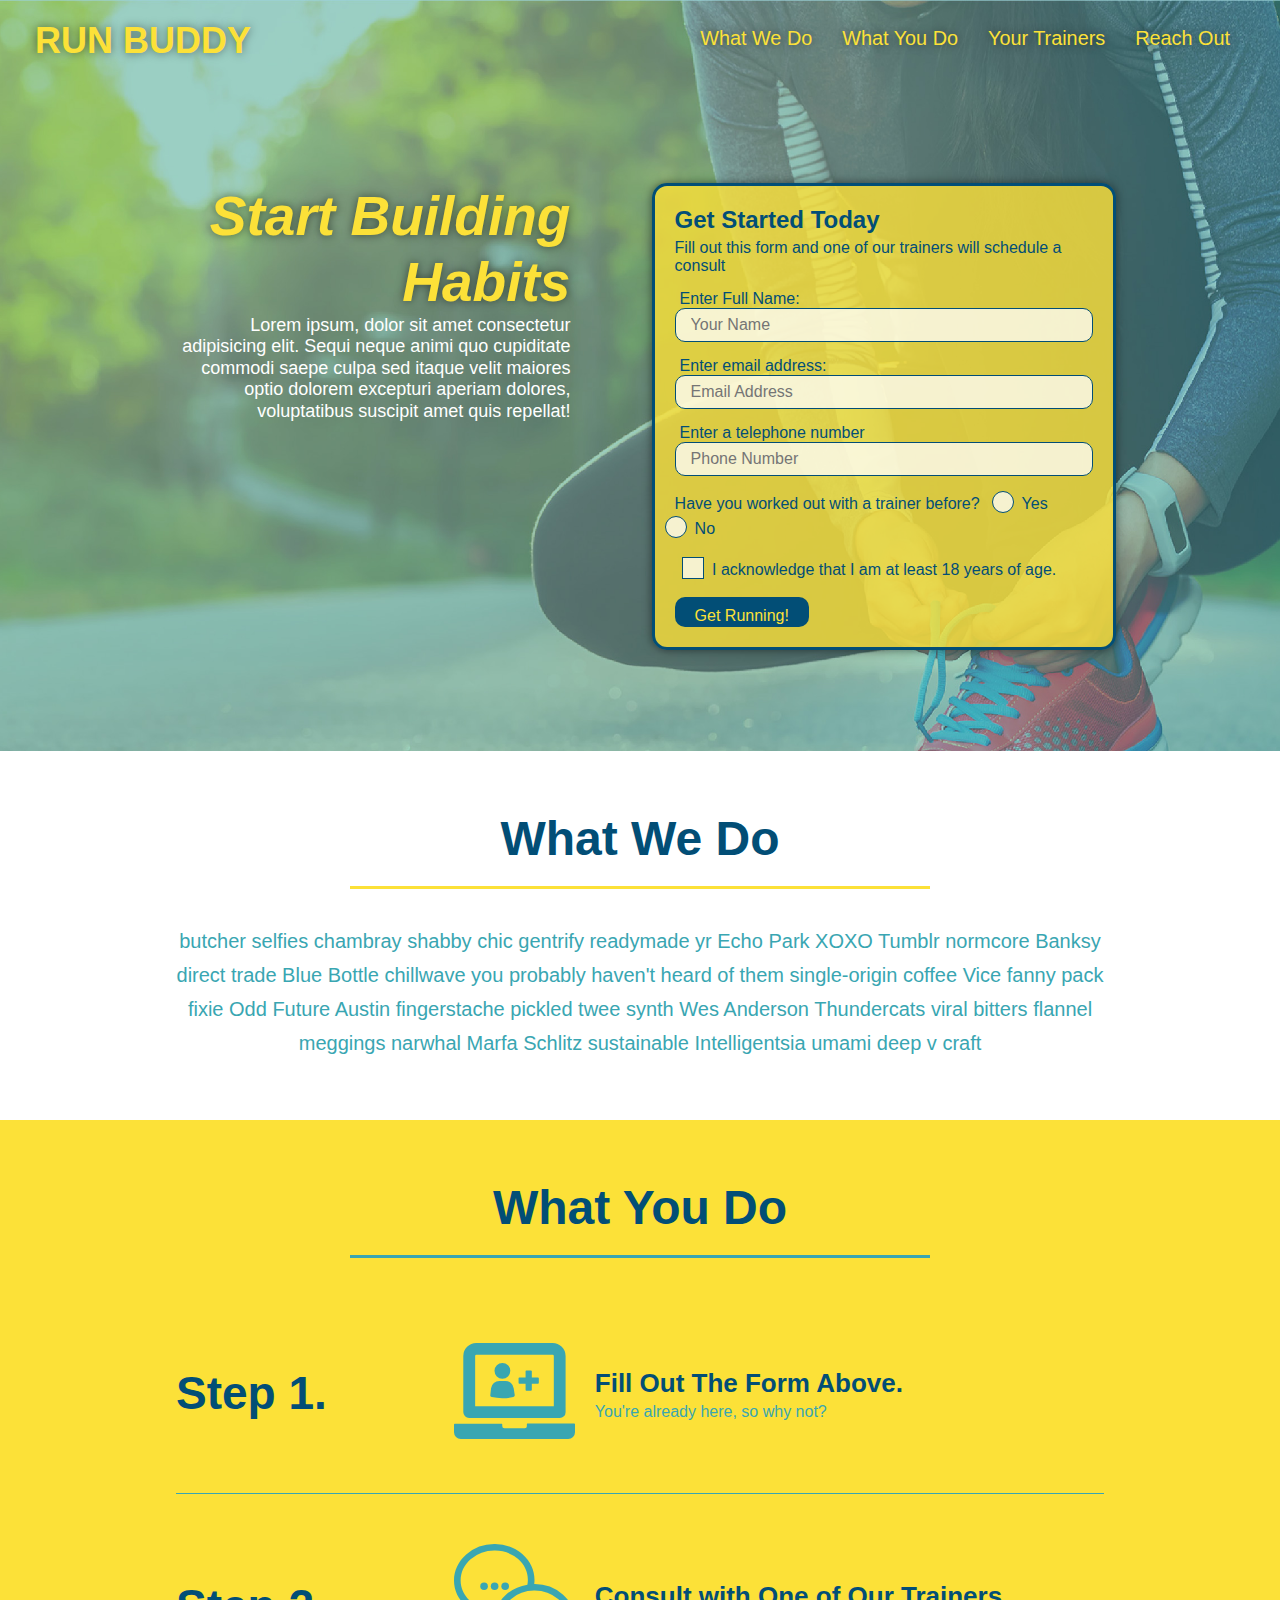
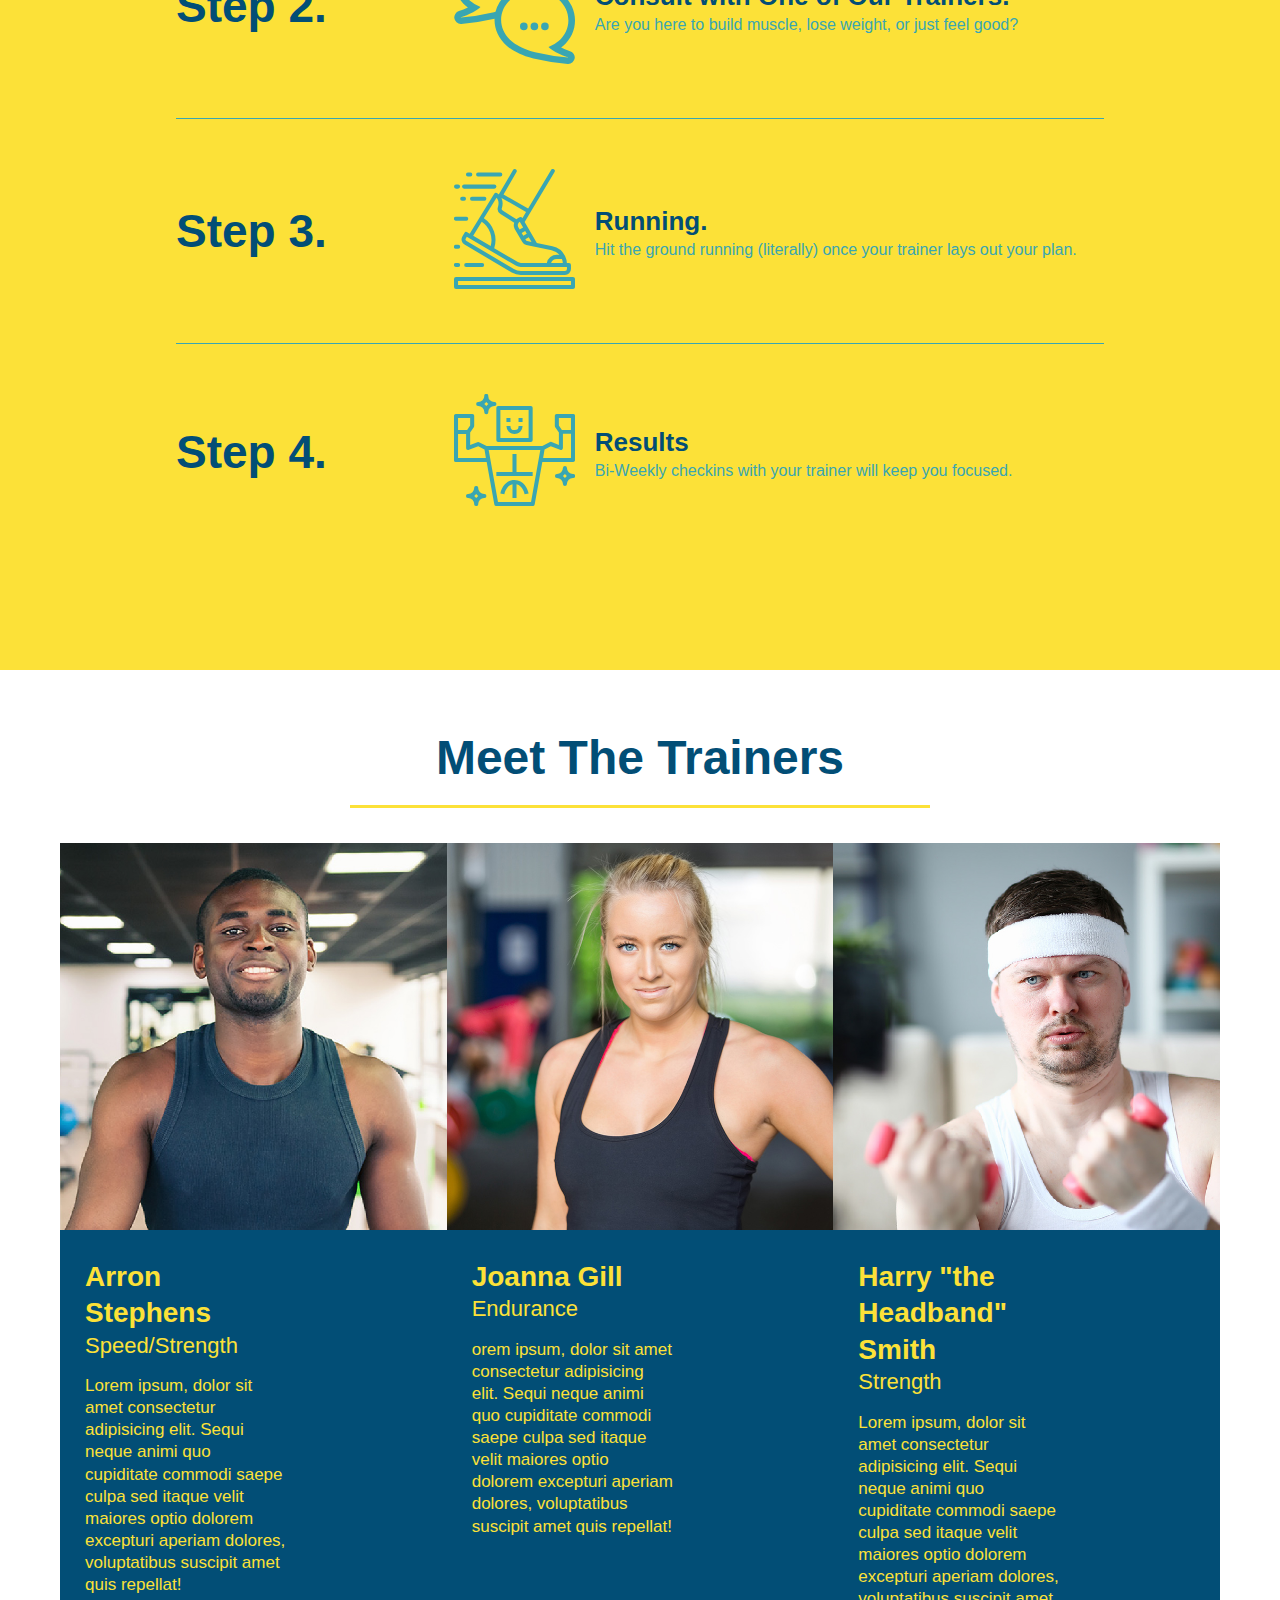
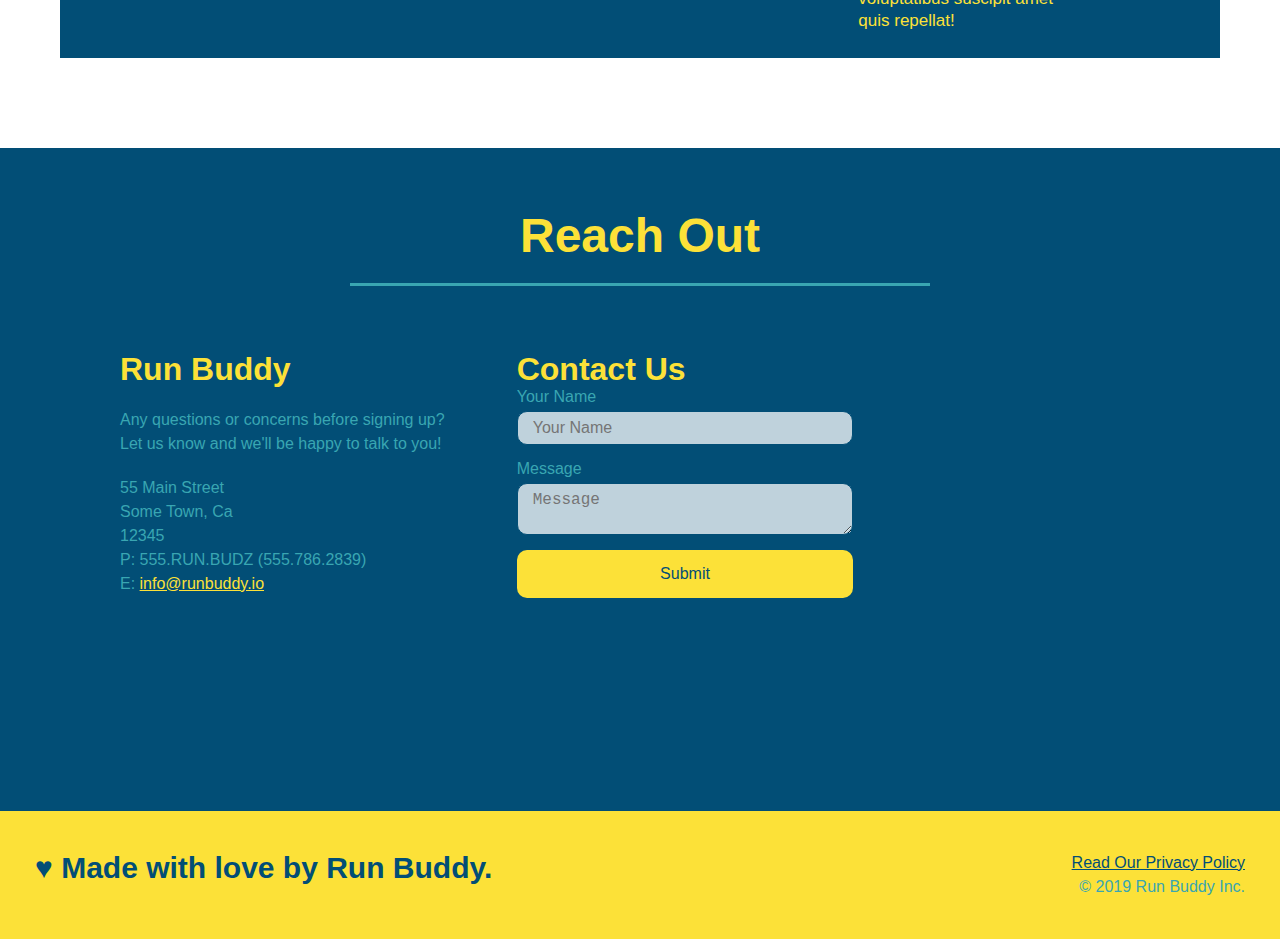
<file: index.html>
<!DOCTYPE html>
<html lang="en">
    <head>
        <meta charset="UTF-8" />
        <meta name="viewport" content="width=device-width, initial-scale=1.0" />
        <title> Run buddy </title>
        <link rel="stylesheet" href="css/style.css">
    </head>
<body>
<!------------navigation-------------------------->
<header>
    <h1> 
        <a href="/">RUN BUDDY </a> 
    </h1>
<nav>
<!--Unordered list element-->      
  <ul>
    <!-- List item elements-->
     <li>
        <!-- Anchor element-->
        <a href="#what-we-do">What We Do</a>
    </li>
    <li>
        <a href="#what-you-do">What You Do</a>
    </li>
    <li>
        <a href="#your-trainers">Your Trainers</a>
    </li>
    <li>
        <a href="#reach-out">Reach Out</a>
    </li>
  </ul>
 </nav>
</header>


<!-------------hero/jumbotron section ------------>
<section class="hero">
    <div class="hero-cta">
        <h2>Start Building Habits</h2>
        <p>
            Lorem ipsum, dolor sit amet consectetur adipisicing elit. Sequi neque animi quo cupiditate commodi saepe culpa sed
            itaque velit maiores optio dolorem excepturi aperiam dolores, voluptatibus suscipit amet quis repellat!
        </p>
    </div>

    <div class="hero-form">
        <h3>Get Started Today</h3>

        <p>Fill out this form and one of our trainers will schedule a consult</p>
    <form>
        <label for="name">Enter Full Name:</label>
        <input type="text" placeholder="Your Name" name="name" id="name" class="form-input"/>
        <label for="email">Enter email address:</label>
        <input type="email" placeholder="Email Address" name="email" id="email" class="form-input"/>
        <label for="phone">Enter a telephone number</label>
        <input type="tel" placeholder="Phone Number" name="phone" id="phone" class="form-input">

    <p>
        Have you worked out with a trainer before?
         <span class="radio-wrapper">
            <input type="radio" name="trainer-confirm" id="trainer-yes" />
            <label for="trainer-yes">Yes</label>
        </span>
        <span class="radio-wrapper">
         <input type="radio" name="trainer-confirm" id="trainer-no" />
         <label for="trainer-no">No</label>
        </span>
    </p>
    <p>
        <span class="checkbox-wrapper">
            <input type="checkbox" name="age-confirm" id="checkbox" />
            <label for="checkbox">I acknowledge that I am at least 18 years of age.</label>
        </span>
    </p>
    <button type="submit">Get Running! </button>
    </form>
</div>
   
</section>



<!---------------------the breakdown sections-------------->


<!----------------- "what we do" section--------------->
<section id="what-we-do" class="intro">
<div class="flex-row">
    <h2 class="section-title primary-border">What We Do
        </h2>
</div>
   
<div class="flex-row">
    <p>butcher selfies chambray shabby chic gentrify readymade yr Echo Park XOXO Tumblr normcore Banksy direct trade Blue Bottle chillwave you probably haven't heard of them single-origin coffee Vice fanny pack fixie Odd Future Austin fingerstache pickled twee synth Wes Anderson Thundercats viral bitters flannel meggings narwhal Marfa Schlitz sustainable Intelligentsia umami deep v craft</p>
</div>
</section>
   

<!---------------------"what you do" section------------------>
<section id="what-you-do" class="steps">
    <div class="flex-row">
    <h2 class="section-title secondary-border">What You Do

    </h2>
    </div>

    <div class="step">
        <h3>Step 1.</h3>
        <div class="step-info">
            <div class="step-img">
                <img src="css/images/step-1.svg" alt="">
             </div>
            <div class="step-text">
             <h4>Fill Out The Form Above.</h4>
                <p>You're already here, so why not?</p>
            </div>
        </div>
    </div>

    <div class="step">
        <h3>Step 2.</h3>
        <div class="step-info">
            <div class="step-img">
                <img src="css/images/step-2.svg" alt="">
            </div>
            <div class="step-text">
                <h4>Consult with One of Our Trainers.</h4>
                <p>Are you here to build muscle, lose weight, or just feel good?</p>
    
            </div>
        </div>
    </div>

    <div class="step">
        <h3>Step 3.</h3>
        <div class="step-info">
            <div class="step-img">
                <img src="css/images/step-3.svg" alt="">
            </div>
            <div class="step-text">
                <h4>Running.</h4>
                <p>Hit the ground running (literally) once your trainer lays out your plan.</p>
            </div>
        </div>
    </div>

    <div class="step">
        <h3>Step 4.</h3>
        <div class="step-info">
            <div class="step-img">
                <img src="css/images/step-4.svg" alt="">
            </div>
            <div class="step-text">
                <h4>Results</h4>
                <p>Bi-Weekly checkins with your trainer will keep you focused.</p>
            </div>
        </div>   
    </div>
</section>


<!-----------------"meet the trainers" section------------------>
<section id="your-trainers">
    <div class="flex-row">
    <h2 class= "section-title primary-border">Meet The Trainers

    </h2>
    </div>

<div class="trainers">
    <article class="trainer">
    <img src="css/images/01-05-trainers/trainer-1.jpg" alt="Arron Stephens in his workout clothes, ready to pump iron"/>
    <div class="trainer-bio">
        <h3 class="trainer-name">Arron Stephens</h3>
        <h4 class="trainer-role">Speed/Strength</h4>
        <p>Lorem ipsum, dolor sit amet consectetur adipisicing elit. Sequi neque animi quo cupiditate commodi saepe culpa sed
        itaque velit maiores optio dolorem excepturi aperiam dolores, voluptatibus suscipit amet quis repellat!
    </p>
    </div>
    </article>

    <article class="trainer">
    <img src="css/images/01-05-trainers/trainer-2.jpg" alt="Joanna Gill cooling off after a workout">
    <div class="trainer-bio">
        <h3 class="trainer-name">Joanna Gill</h3>
        <h4 class=trainer-role">Endurance</h4>
        <p>
            orem ipsum, dolor sit amet consectetur adipisicing elit. Sequi neque animi quo cupiditate commodi saepe culpa sed
      itaque velit maiores optio dolorem excepturi aperiam dolores, voluptatibus suscipit amet quis repellat!
        </p>
    </div>
    </article>

    <article class="trainer">
    <img src="css/images/01-05-trainers/trainer-3.jpg" alt="Harry Smith wearing a headband and lifting comically small pink weights">
    <div class="trainer-bio">
        <h3 class="trainer-name">Harry "the Headband" Smith</h3>
        <h4 class="trainer-role">Strength</h4>
        <p>
           Lorem ipsum, dolor sit amet consectetur adipisicing elit. Sequi neque animi quo cupiditate commodi saepe culpa sed
      itaque velit maiores optio dolorem excepturi aperiam dolores, voluptatibus suscipit amet quis repellat! 
        </p>   
    </div>


    </article>
</div>
</section>


<!--------------------"reach out" section. this also helps learn about HTML tag iframe------------------------->
<section id="reach-out" class="contact">
    <div class="flex-row">
        <h2 class="section-title secondary-border Reach Out">
        Reach Out

        </h2>
    </div>

 <div class="contact-info">
     <div> <!------ this is a div that belongs to the contact indo div------->
         <h3>Run Buddy</h3>
         <p>Any questions or concerns before signing up? 
           <br/> Let us know and we'll be happy to talk to you!
            </p>
            <address>
            55 Main Street <br/>
            Some Town, Ca <br/>
            12345 <br/>
            P: 555.RUN.BUDZ (555.786.2839) <br/>
            E: <a href="mailto:info@runbuddy.io"><span style="color:#fce138">info@runbuddy.io</span></a>
            </address>
        </div>

        <div class="contact-form">
          <h3>Contact Us</h3>
            <form>
             <label for="contact-name">Your Name</label>
                <input type="text" id="contact-name" placeholder="Your Name" />
        
                <label for="contact-message">Message</label>
                <textarea id="contact-message" placeholder="Message"></textarea>
        
                <button type="submit">Submit</button>
            </form>
        </div>

    
        <iframe
        src="https://www.google.com/maps/embed?pb=!1m18!1m12!1m3!1d3472.0338341186625!2d-98.68694424913109!3d29.515372981989913!2m3!1f0!2f0!3f0!3m2!1i1024!2i768!4f13.1!3m3!1m2!1s0x865c6822d8bf71db%3A0xc5aa3ca4c5e33825!2s7915%20Bowens%20Crossing%2C%20San%20Antonio%2C%20TX%2078250!5e0!3m2!1sen!2sus!4v1635525560063!5m2!1sen!2sus"  
        style="border:0;"
        allowfullscreen="" 
        loading="lazy">
        </iframe>

        
       <!-- this section is an example of an address tag and "mailto"-->

    </div>
</section>

<!--------------------- footer ----------------------------------->
<footer>
    <h2> ♥ Made with love by Run Buddy.</h2>
    <div>
    <a href="./privacy-policy.html">Read Our Privacy Policy</a><br />
    &copy; 2019 Run Buddy Inc.
    </div>

</footer>
</html>
</file>
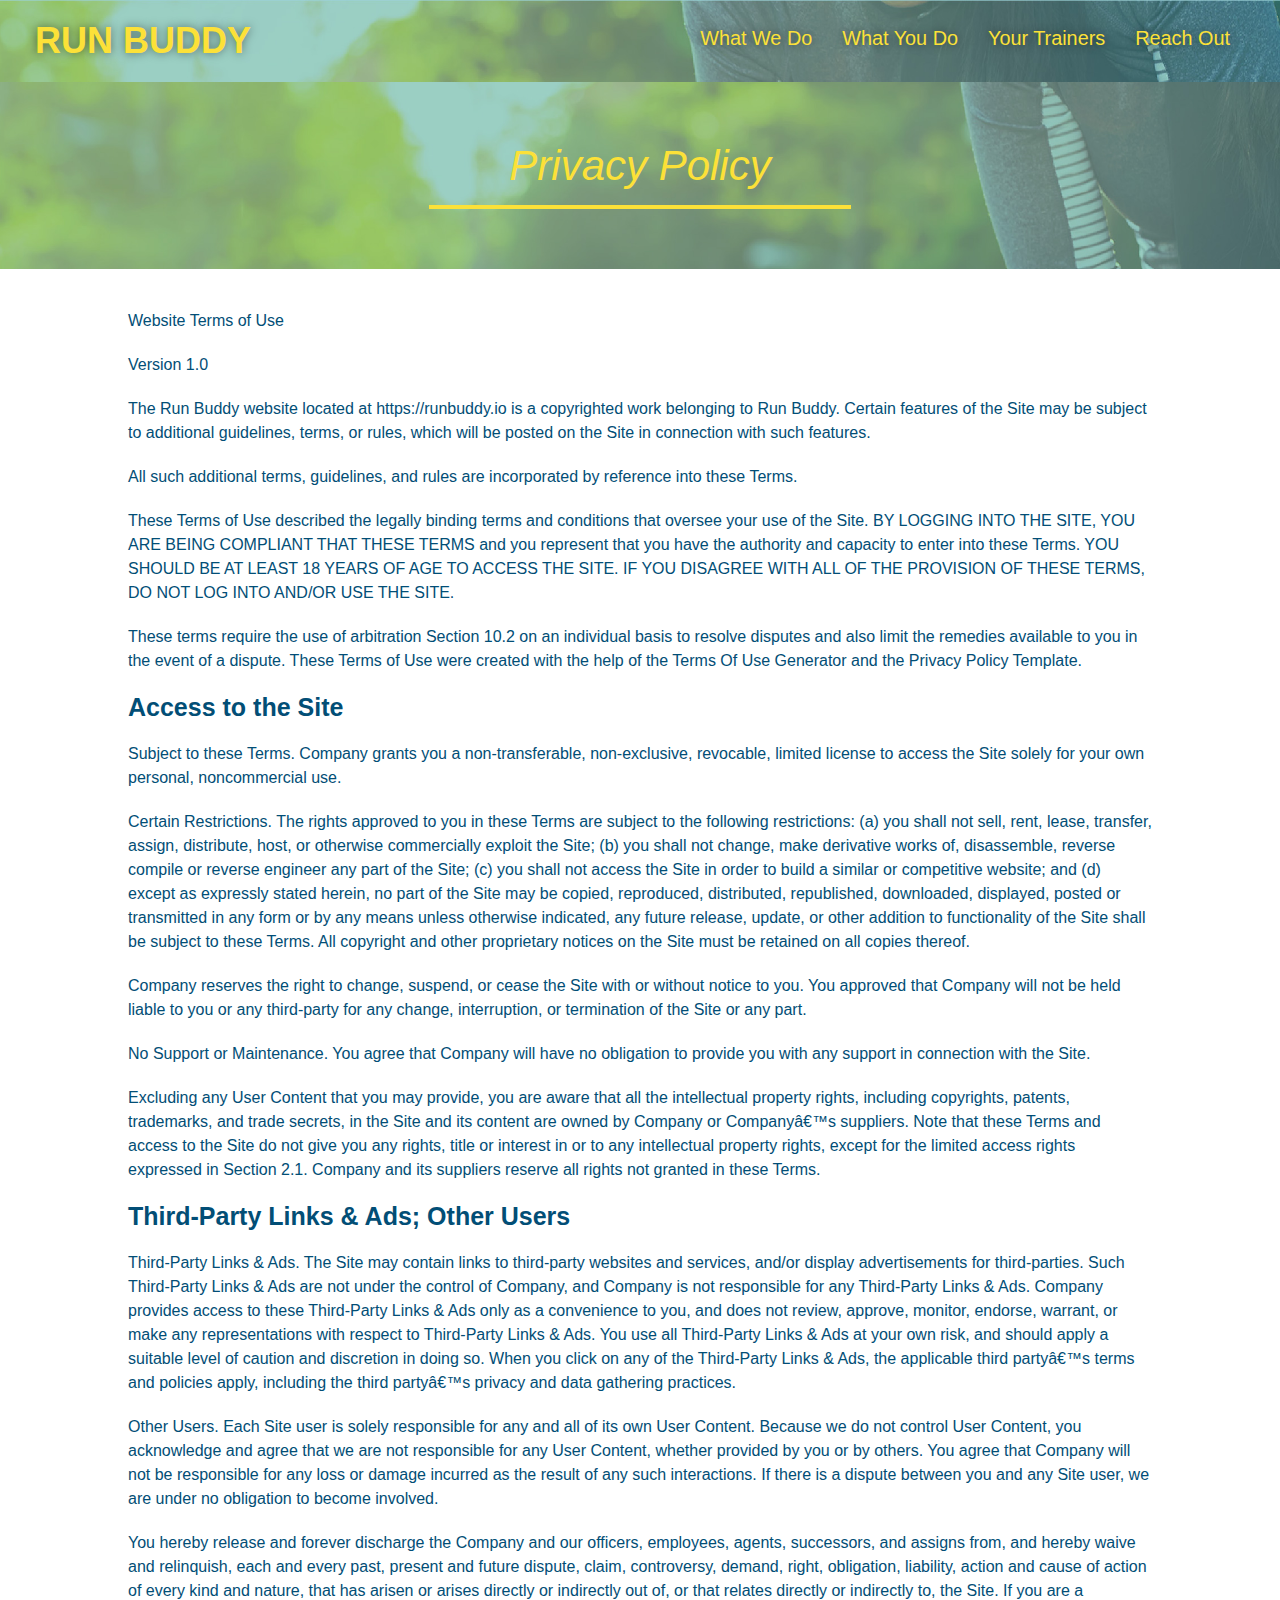
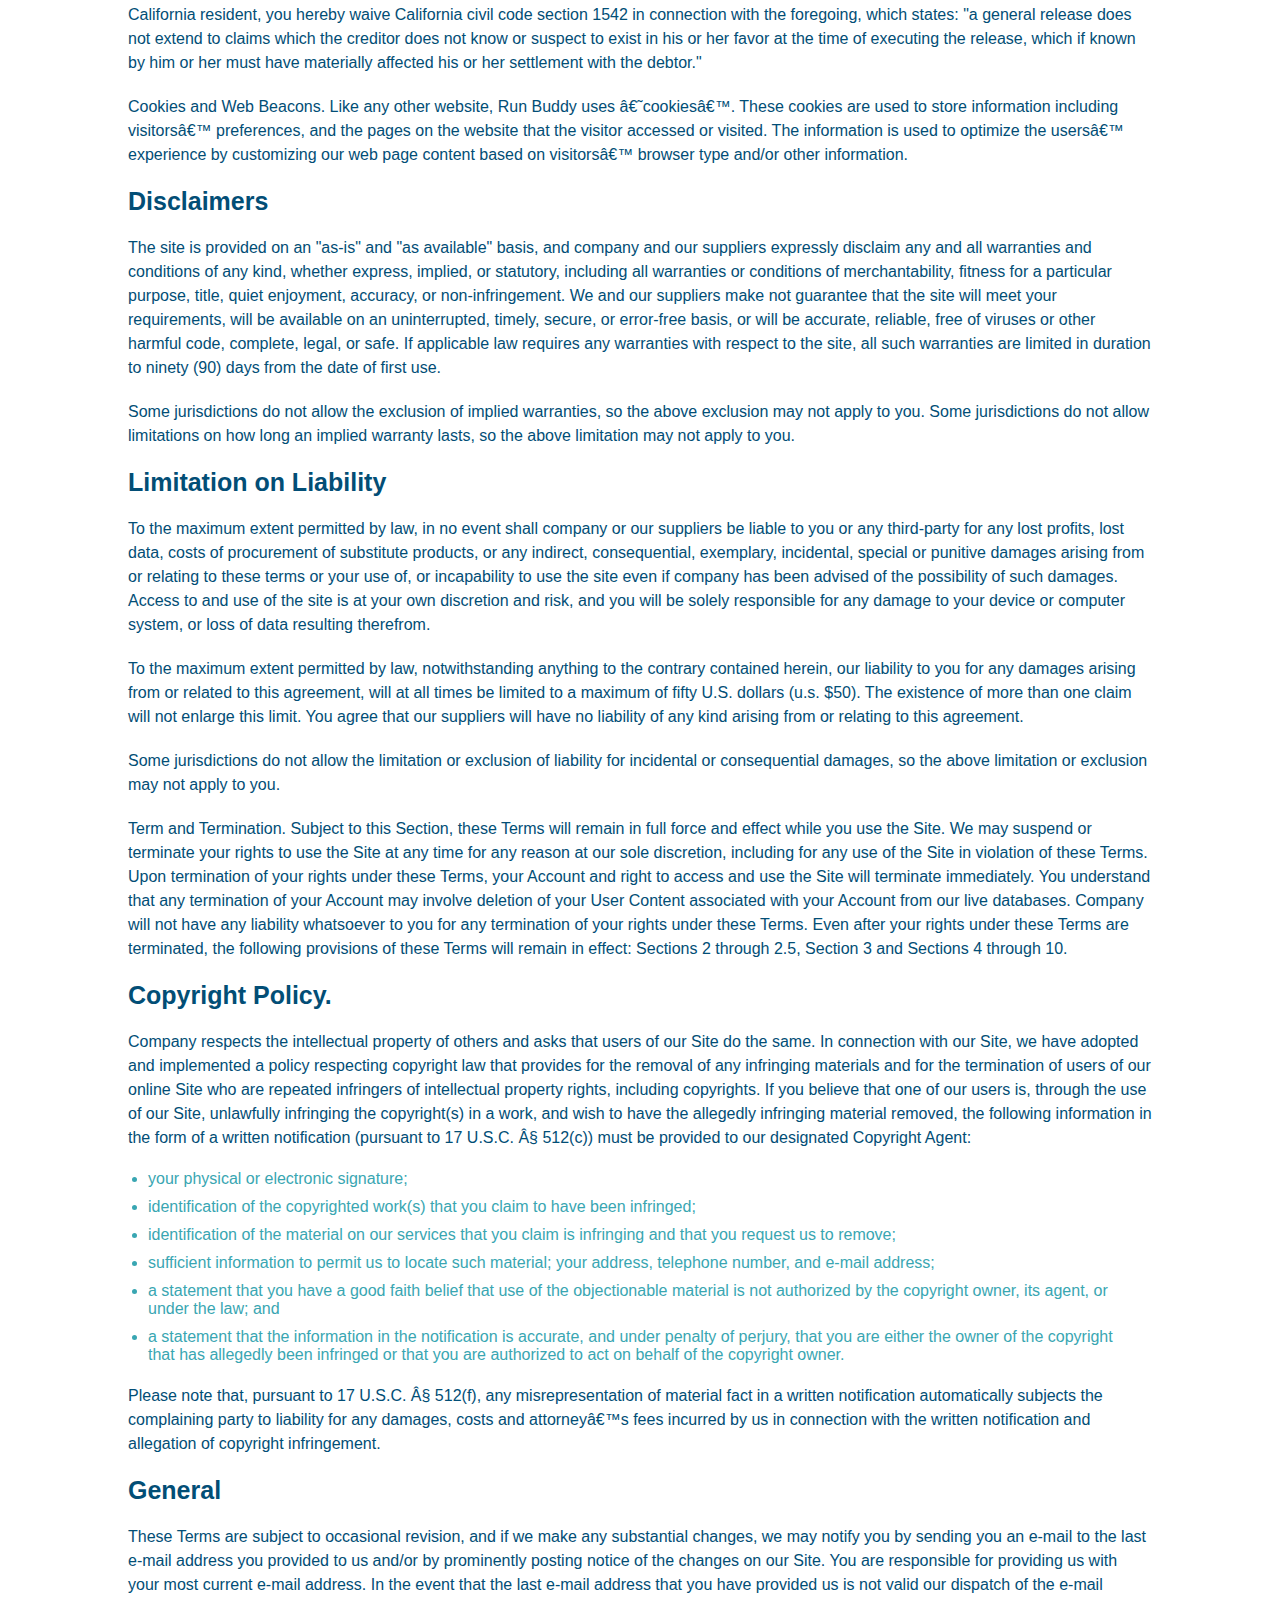
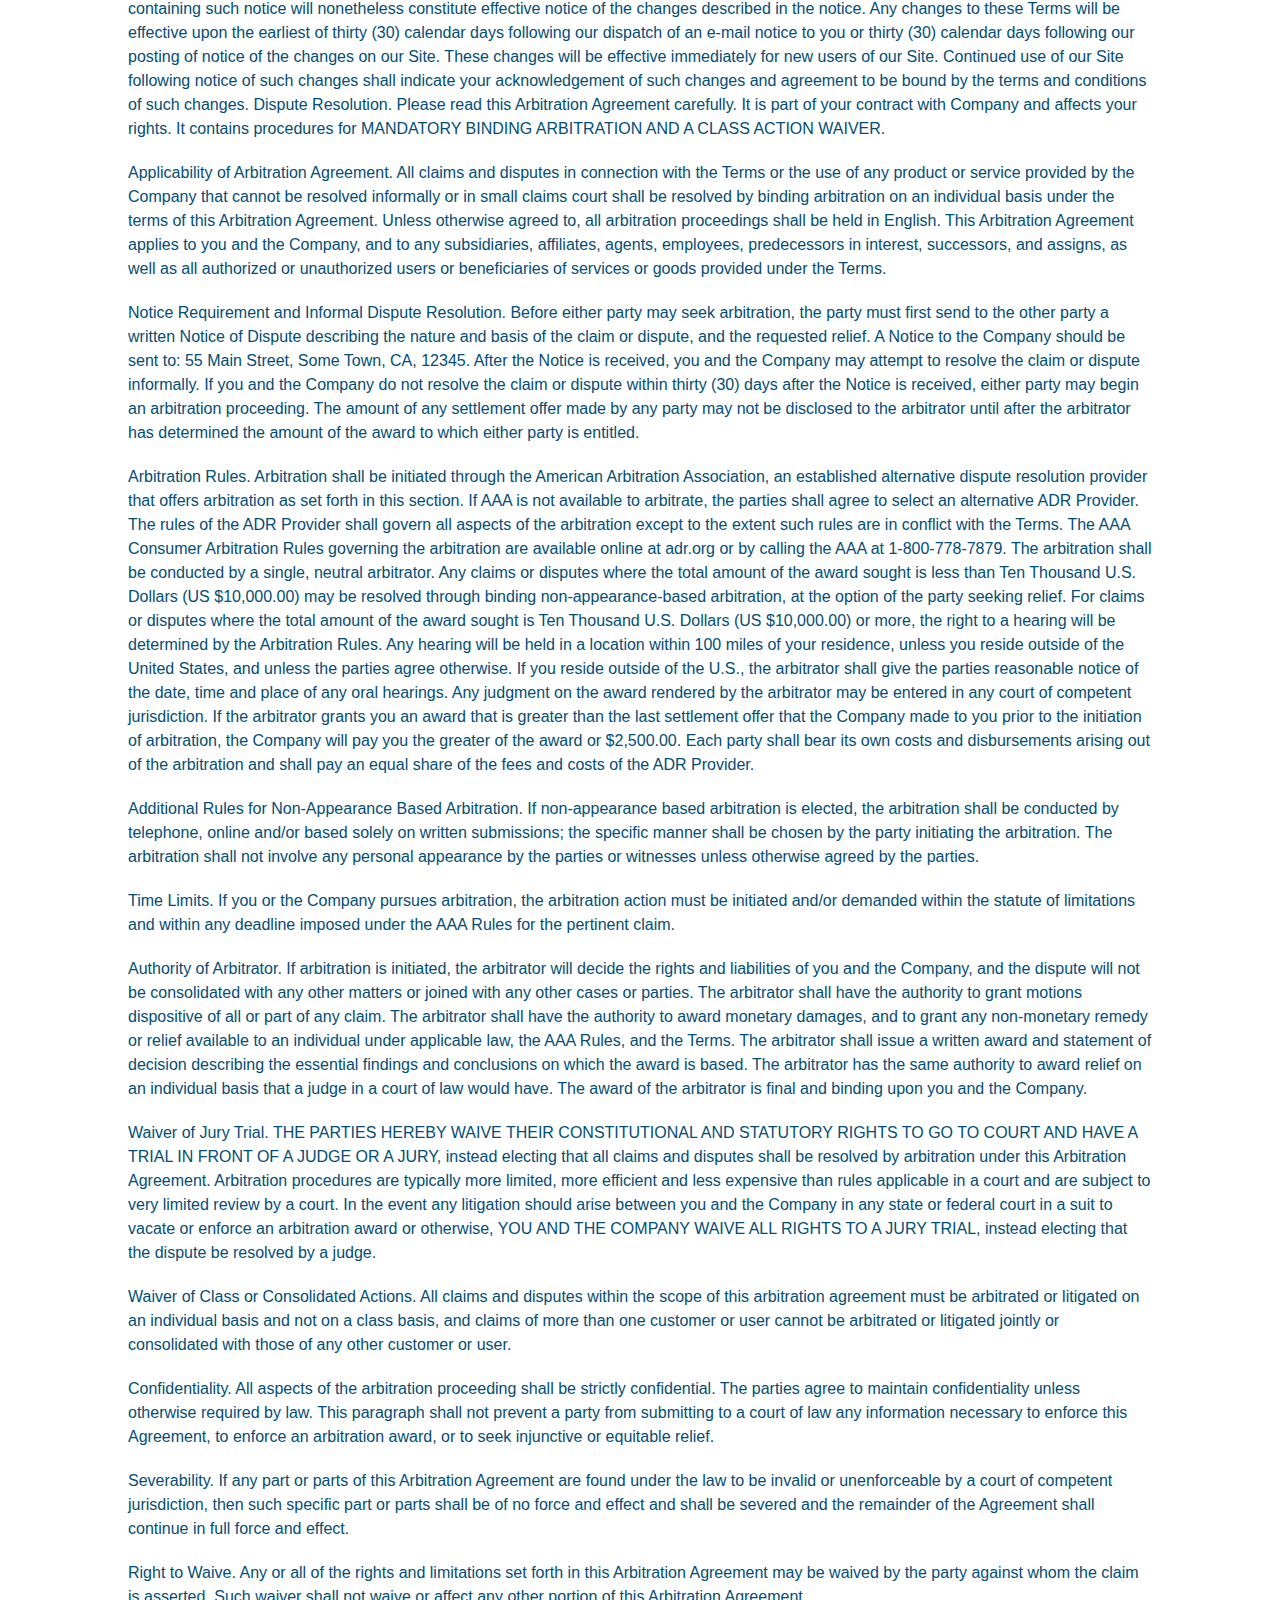
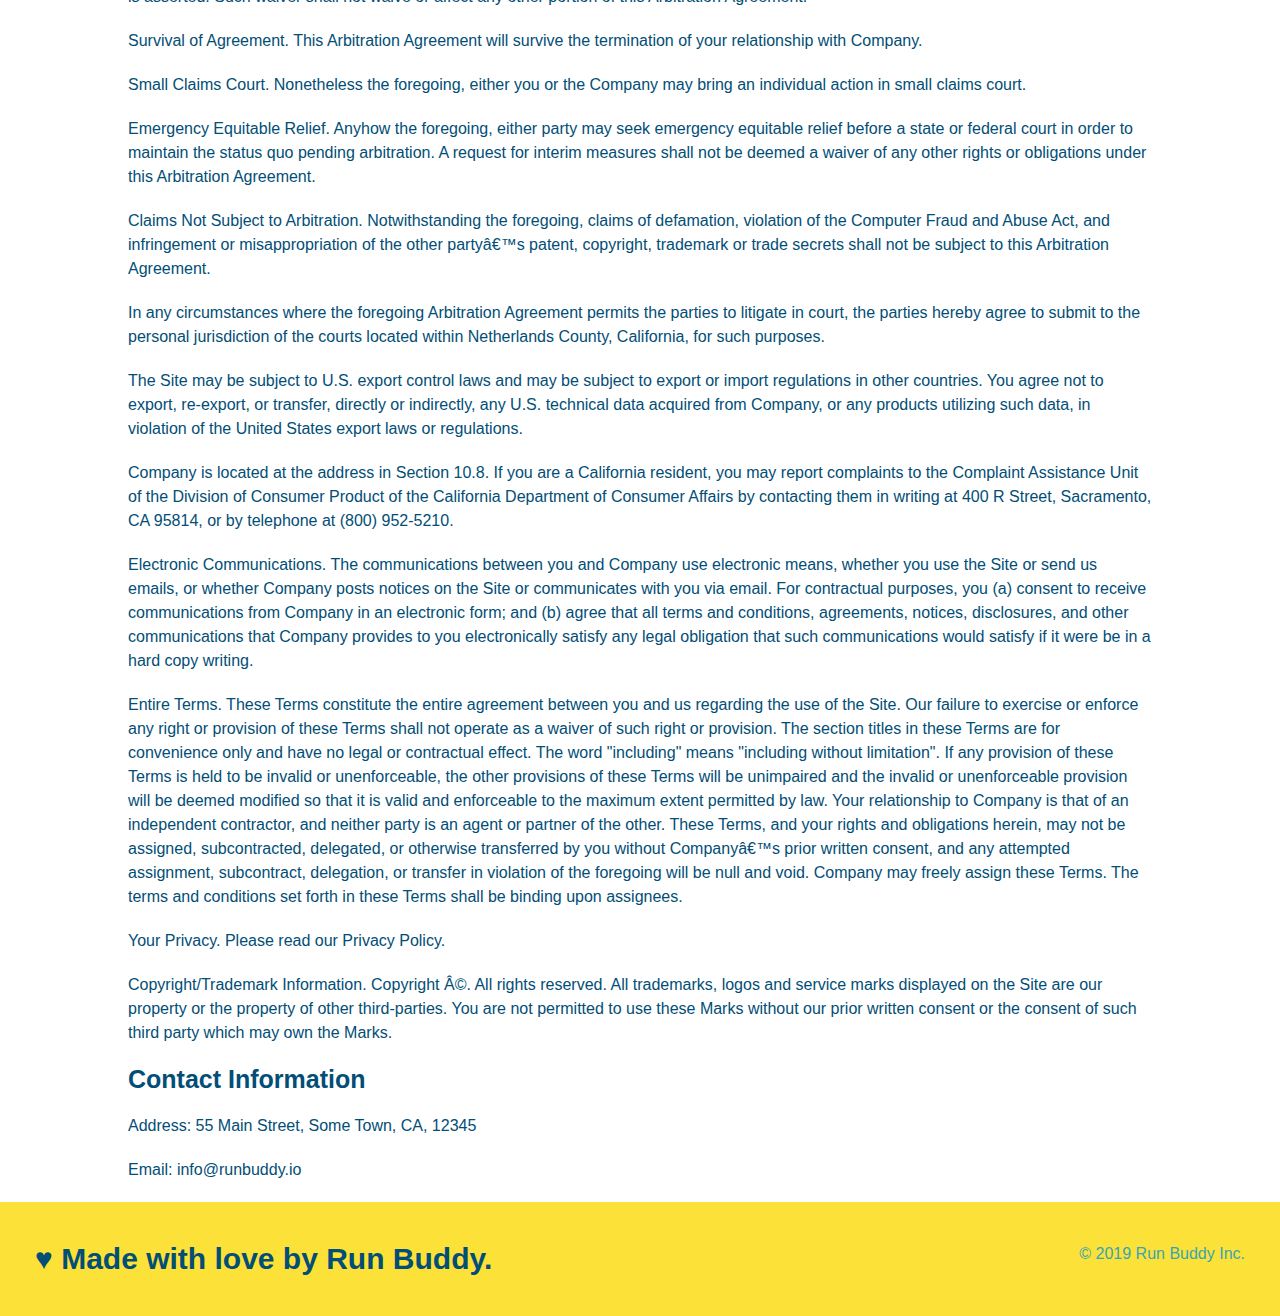
<file: html/privacy-policy.html>
<!DOCTYPE html>
<html>
    <head>
        <meta charset="utf-8">
         <meta name="viewport" content="width=device-width, initial-scale=1.0" />
        <title>Privacy Policy - Run Buddy</title>
        <link rel="stylesheet" href="/css/style.css">
        <link rel="stylesheet" href="/css/secondary-styles.css">
    </head>
<body>
    
 

<!-- navigation-->
<header>
    <h1> 
        <a href="/">RUN BUDDY </a> 
    </h1>
<nav>
<!--Unordered list element-->      
  <ul>
    <!-- List item elements-->
     <li>
        <!-- Anchor element-->
        <a href="./index.html#what-we-do">What We Do</a>
    </li>
    <li>
        <a href="./index.html#what-you-do">What You Do</a>
    </li>
    <li>
        <a href="./index.html#your-trainers">Your Trainers</a>
    </li>
    <li>
        <a href="./index.html#reach-out">Reach Out</a>
    </li>
  </ul>
 </nav>
</header>

<section class="hero">

    <h2 class="page-title">
        Privacy Policy
    </h2>

</section>
<article class="secondary-content">


    <p>
        Website Terms of Use
      </p>

      <p>
        Version 1.0
      </p>

      <p>
        The Run Buddy website located at https://runbuddy.io is a copyrighted work belonging to Run Buddy. Certain
        features of the Site may be subject to additional guidelines, terms, or rules, which will be posted on the Site
        in connection with such features.
      </p>

      <p>
        All such additional terms, guidelines, and rules are incorporated by reference into these Terms.
      </p>

      <p>
        These Terms of Use described the legally binding terms and conditions that oversee your use of the Site. BY
        LOGGING INTO THE SITE, YOU ARE BEING COMPLIANT THAT THESE TERMS and you represent that you have the authority
        and capacity to enter into these Terms. YOU SHOULD BE AT LEAST 18 YEARS OF AGE TO ACCESS THE SITE. IF YOU
        DISAGREE WITH ALL OF THE PROVISION OF THESE TERMS, DO NOT LOG INTO AND/OR USE THE SITE.
      </p>

      <p>
        These terms require the use of arbitration Section 10.2 on an individual basis to resolve disputes and also
        limit the remedies available to you in the event of a dispute. These Terms of Use were created with the help of
        the Terms Of Use Generator and the Privacy Policy Template.
      </p>

      <h3>
        Access to the Site
      </h3>

      <p>
        Subject to these Terms. Company grants you a non-transferable, non-exclusive, revocable, limited license to
        access the Site solely for your own personal, noncommercial use.
      </p>

      <p>
        Certain Restrictions. The rights approved to you in these Terms are subject to the following restrictions: (a)
        you shall not sell, rent, lease, transfer, assign, distribute, host, or otherwise commercially exploit the Site;
        (b) you shall not change, make derivative works of, disassemble, reverse compile or reverse engineer any part of
        the Site; (c) you shall not access the Site in order to build a similar or competitive website; and (d) except
        as expressly stated herein, no part of the Site may be copied, reproduced, distributed, republished, downloaded,
        displayed, posted or transmitted in any form or by any means unless otherwise indicated, any future release,
        update, or other addition to functionality of the Site shall be subject to these Terms. All copyright and other
        proprietary notices on the Site must be retained on all copies thereof.
      </p>

      <p>
        Company reserves the right to change, suspend, or cease the Site with or without notice to you. You approved
        that Company will not be held liable to you or any third-party for any change, interruption, or termination of
        the Site or any part.
      </p>

      <p>
        No Support or Maintenance. You agree that Company will have no obligation to provide you with any support in
        connection with the Site.
      </p>

      <p>
        Excluding any User Content that you may provide, you are aware that all the intellectual property rights,
        including copyrights, patents, trademarks, and trade secrets, in the Site and its content are owned by Company
        or Companyâ€™s suppliers. Note that these Terms and access to the Site do not give you any rights, title or
        interest in or to any intellectual property rights, except for the limited access rights expressed in Section
        2.1. Company and its suppliers reserve all rights not granted in these Terms.
      </p>

      <h3>
        Third-Party Links & Ads; Other Users
      </h3>

      <p>
        Third-Party Links & Ads. The Site may contain links to third-party websites and services, and/or display
        advertisements for third-parties. Such Third-Party Links & Ads are not under the control of Company, and Company
        is not responsible for any Third-Party Links & Ads. Company provides access to these Third-Party Links & Ads
        only as a convenience to you, and does not review, approve, monitor, endorse, warrant, or make any
        representations with respect to Third-Party Links & Ads. You use all Third-Party Links & Ads at your own risk,
        and should apply a suitable level of caution and discretion in doing so. When you click on any of the
        Third-Party Links & Ads, the applicable third partyâ€™s terms and policies apply, including the third partyâ€™s
        privacy and data gathering practices.
      </p>

      <p>
        Other Users. Each Site user is solely responsible for any and all of its own User Content. Because we do not
        control User Content, you acknowledge and agree that we are not responsible for any User Content, whether
        provided by you or by others. You agree that Company will not be responsible for any loss or damage incurred as
        the result of any such interactions. If there is a dispute between you and any Site user, we are under no
        obligation to become involved.
      </p>

      <p>
        You hereby release and forever discharge the Company and our officers, employees, agents, successors, and
        assigns from, and hereby waive and relinquish, each and every past, present and future dispute, claim,
        controversy, demand, right, obligation, liability, action and cause of action of every kind and nature, that has
        arisen or arises directly or indirectly out of, or that relates directly or indirectly to, the Site. If you are
        a California resident, you hereby waive California civil code section 1542 in connection with the foregoing,
        which states: "a general release does not extend to claims which the creditor does not know or suspect to exist
        in his or her favor at the time of executing the release, which if known by him or her must have materially
        affected his or her settlement with the debtor."
      </p>

      <p>
        Cookies and Web Beacons. Like any other website, Run Buddy uses â€˜cookiesâ€™. These cookies are used to store
        information including visitorsâ€™ preferences, and the pages on the website that the visitor accessed or visited.
        The information is used to optimize the usersâ€™ experience by customizing our web page content based on visitorsâ€™
        browser type and/or other information.
      </p>

      <h3>
        Disclaimers
      </h3>

      <p>
        The site is provided on an "as-is" and "as available" basis, and company and our suppliers expressly disclaim
        any and all warranties and conditions of any kind, whether express, implied, or statutory, including all
        warranties or conditions of merchantability, fitness for a particular purpose, title, quiet enjoyment, accuracy,
        or non-infringement. We and our suppliers make not guarantee that the site will meet your requirements, will be
        available on an uninterrupted, timely, secure, or error-free basis, or will be accurate, reliable, free of
        viruses or other harmful code, complete, legal, or safe. If applicable law requires any warranties with respect
        to the site, all such warranties are limited in duration to ninety (90) days from the date of first use.
      </p>

      <p>
        Some jurisdictions do not allow the exclusion of implied warranties, so the above exclusion may not apply to
        you. Some jurisdictions do not allow limitations on how long an implied warranty lasts, so the above limitation
        may not apply to you.
      </p>

      <h3>
        Limitation on Liability
      </h3>

      <p>
        To the maximum extent permitted by law, in no event shall company or our suppliers be liable to you or any
        third-party for any lost profits, lost data, costs of procurement of substitute products, or any indirect,
        consequential, exemplary, incidental, special or punitive damages arising from or relating to these terms or
        your use of, or incapability to use the site even if company has been advised of the possibility of such
        damages. Access to and use of the site is at your own discretion and risk, and you will be solely responsible
        for any damage to your device or computer system, or loss of data resulting therefrom.
      </p>

      <p>
        To the maximum extent permitted by law, notwithstanding anything to the contrary contained herein, our liability
        to you for any damages arising from or related to this agreement, will at all times be limited to a maximum of
        fifty U.S. dollars (u.s. $50). The existence of more than one claim will not enlarge this limit. You agree that
        our suppliers will have no liability of any kind arising from or relating to this agreement.
      </p>

      <p>
        Some jurisdictions do not allow the limitation or exclusion of liability for incidental or consequential
        damages, so the above limitation or exclusion may not apply to you.
      </p>

      <p>
        Term and Termination. Subject to this Section, these Terms will remain in full force and effect while you use
        the Site. We may suspend or terminate your rights to use the Site at any time for any reason at our sole
        discretion, including for any use of the Site in violation of these Terms. Upon termination of your rights under
        these Terms, your Account and right to access and use the Site will terminate immediately. You understand that
        any termination of your Account may involve deletion of your User Content associated with your Account from our
        live databases. Company will not have any liability whatsoever to you for any termination of your rights under
        these Terms. Even after your rights under these Terms are terminated, the following provisions of these Terms
        will remain in effect: Sections 2 through 2.5, Section 3 and Sections 4 through 10.
      </p>

      <h3>
        Copyright Policy.
      </h3>

      <p>
        Company respects the intellectual property of others and asks that users of our Site do the same. In connection
        with our Site, we have adopted and implemented a policy respecting copyright law that provides for the removal
        of any infringing materials and for the termination of users of our online Site who are repeated infringers of
        intellectual property rights, including copyrights. If you believe that one of our users is, through the use of
        our Site, unlawfully infringing the copyright(s) in a work, and wish to have the allegedly infringing material
        removed, the following information in the form of a written notification (pursuant to 17 U.S.C. Â§ 512(c)) must
        be provided to our designated Copyright Agent:
      </p>

      <ul>
        <li>
          your physical or electronic signature;
        </li>
        <li>
          identification of the copyrighted work(s) that you claim to have been infringed;
        </li>
        <li>
          identification of the material on our services that you claim is infringing and that you request us to remove;
        </li>
        <li>
          sufficient information to permit us to locate such material; your address, telephone number, and e-mail
          address;
        </li>
        <li>
          a statement that you have a good faith belief that use of the objectionable material is not authorized by the
          copyright owner, its agent, or under the law; and
        </li>
        <li>
          a statement that the information in the notification is accurate, and under penalty of perjury, that you are
          either the owner of the copyright that has allegedly been infringed or that you are authorized to act on
          behalf of the copyright owner.
        </li>
      </ul>

      <p>
        Please note that, pursuant to 17 U.S.C. Â§ 512(f), any misrepresentation of material fact in a written
        notification automatically subjects the complaining party to liability for any damages, costs and attorneyâ€™s
        fees incurred by us in connection with the written notification and allegation of copyright infringement.
      </p>

      <h3>
        General
      </h3>

      <p>
        These Terms are subject to occasional revision, and if we make any substantial changes, we may notify you by
        sending you an e-mail to the last e-mail address you provided to us and/or by prominently posting notice of the
        changes on our Site. You are responsible for providing us with your most current e-mail address. In the event
        that the last e-mail address that you have provided us is not valid our dispatch of the e-mail containing such
        notice will nonetheless constitute effective notice of the changes described in the notice. Any changes to these
        Terms will be effective upon the earliest of thirty (30) calendar days following our dispatch of an e-mail
        notice to you or thirty (30) calendar days following our posting of notice of the changes on our Site. These
        changes will be effective immediately for new users of our Site. Continued use of our Site following notice of
        such changes shall indicate your acknowledgement of such changes and agreement to be bound by the terms and
        conditions of such changes. Dispute Resolution. Please read this Arbitration Agreement carefully. It is part of
        your contract with Company and affects your rights. It contains procedures for MANDATORY BINDING ARBITRATION AND
        A CLASS ACTION WAIVER.
      </p>

      <p>
        Applicability of Arbitration Agreement. All claims and disputes in connection with the Terms or the use of any
        product or service provided by the Company that cannot be resolved informally or in small claims court shall be
        resolved by binding arbitration on an individual basis under the terms of this Arbitration Agreement. Unless
        otherwise agreed to, all arbitration proceedings shall be held in English. This Arbitration Agreement applies to
        you and the Company, and to any subsidiaries, affiliates, agents, employees, predecessors in interest,
        successors, and assigns, as well as all authorized or unauthorized users or beneficiaries of services or goods
        provided under the Terms.
      </p>

      <p>
        Notice Requirement and Informal Dispute Resolution. Before either party may seek arbitration, the party must
        first send to the other party a written Notice of Dispute describing the nature and basis of the claim or
        dispute, and the requested relief. A Notice to the Company should be sent to: 55 Main Street, Some Town, CA,
        12345. After the Notice is received, you and the Company may attempt to resolve the claim or dispute informally.
        If you and the Company do not resolve the claim or dispute within thirty (30) days after the Notice is received,
        either party may begin an arbitration proceeding. The amount of any settlement offer made by any party may not
        be disclosed to the arbitrator until after the arbitrator has determined the amount of the award to which either
        party is entitled.
      </p>

      <p>
        Arbitration Rules. Arbitration shall be initiated through the American Arbitration Association, an established
        alternative dispute resolution provider that offers arbitration as set forth in this section. If AAA is not
        available to arbitrate, the parties shall agree to select an alternative ADR Provider. The rules of the ADR
        Provider shall govern all aspects of the arbitration except to the extent such rules are in conflict with the
        Terms. The AAA Consumer Arbitration Rules governing the arbitration are available online at adr.org or by
        calling the AAA at 1-800-778-7879. The arbitration shall be conducted by a single, neutral arbitrator. Any
        claims or disputes where the total amount of the award sought is less than Ten Thousand U.S. Dollars (US
        $10,000.00) may be resolved through binding non-appearance-based arbitration, at the option of the party seeking
        relief. For claims or disputes where the total amount of the award sought is Ten Thousand U.S. Dollars (US
        $10,000.00) or more, the right to a hearing will be determined by the Arbitration Rules. Any hearing will be
        held in a location within 100 miles of your residence, unless you reside outside of the United States, and
        unless the parties agree otherwise. If you reside outside of the U.S., the arbitrator shall give the parties
        reasonable notice of the date, time and place of any oral hearings. Any judgment on the award rendered by the
        arbitrator may be entered in any court of competent jurisdiction. If the arbitrator grants you an award that is
        greater than the last settlement offer that the Company made to you prior to the initiation of arbitration, the
        Company will pay you the greater of the award or $2,500.00. Each party shall bear its own costs and
        disbursements arising out of the arbitration and shall pay an equal share of the fees and costs of the ADR
        Provider.
      </p>

      <p>
        Additional Rules for Non-Appearance Based Arbitration. If non-appearance based arbitration is elected, the
        arbitration shall be conducted by telephone, online and/or based solely on written submissions; the specific
        manner shall be chosen by the party initiating the arbitration. The arbitration shall not involve any personal
        appearance by the parties or witnesses unless otherwise agreed by the parties.
      </p>

      <p>
        Time Limits. If you or the Company pursues arbitration, the arbitration action must be initiated and/or demanded
        within the statute of limitations and within any deadline imposed under the AAA Rules for the pertinent claim.
      </p>

      <p>
        Authority of Arbitrator. If arbitration is initiated, the arbitrator will decide the rights and liabilities of
        you and the Company, and the dispute will not be consolidated with any other matters or joined with any other
        cases or parties. The arbitrator shall have the authority to grant motions dispositive of all or part of any
        claim. The arbitrator shall have the authority to award monetary damages, and to grant any non-monetary remedy
        or relief available to an individual under applicable law, the AAA Rules, and the Terms. The arbitrator shall
        issue a written award and statement of decision describing the essential findings and conclusions on which the
        award is based. The arbitrator has the same authority to award relief on an individual basis that a judge in a
        court of law would have. The award of the arbitrator is final and binding upon you and the Company.
      </p>

      <p>
        Waiver of Jury Trial. THE PARTIES HEREBY WAIVE THEIR CONSTITUTIONAL AND STATUTORY RIGHTS TO GO TO COURT AND HAVE
        A TRIAL IN FRONT OF A JUDGE OR A JURY, instead electing that all claims and disputes shall be resolved by
        arbitration under this Arbitration Agreement. Arbitration procedures are typically more limited, more efficient
        and less expensive than rules applicable in a court and are subject to very limited review by a court. In the
        event any litigation should arise between you and the Company in any state or federal court in a suit to vacate
        or enforce an arbitration award or otherwise, YOU AND THE COMPANY WAIVE ALL RIGHTS TO A JURY TRIAL, instead
        electing that the dispute be resolved by a judge.
      </p>

      <p>
        Waiver of Class or Consolidated Actions. All claims and disputes within the scope of this arbitration agreement
        must be arbitrated or litigated on an individual basis and not on a class basis, and claims of more than one
        customer or user cannot be arbitrated or litigated jointly or consolidated with those of any other customer or
        user.
      </p>

      <p>
        Confidentiality. All aspects of the arbitration proceeding shall be strictly confidential. The parties agree to
        maintain confidentiality unless otherwise required by law. This paragraph shall not prevent a party from
        submitting to a court of law any information necessary to enforce this Agreement, to enforce an arbitration
        award, or to seek injunctive or equitable relief.
      </p>

      <p>
        Severability. If any part or parts of this Arbitration Agreement are found under the law to be invalid or
        unenforceable by a court of competent jurisdiction, then such specific part or parts shall be of no force and
        effect and shall be severed and the remainder of the Agreement shall continue in full force and effect.
      </p>

      <p>
        Right to Waive. Any or all of the rights and limitations set forth in this Arbitration Agreement may be waived
        by the party against whom the claim is asserted. Such waiver shall not waive or affect any other portion of this
        Arbitration Agreement.
      </p>

      <p>
        Survival of Agreement. This Arbitration Agreement will survive the termination of your relationship with
        Company.
      </p>

      <p>
        Small Claims Court. Nonetheless the foregoing, either you or the Company may bring an individual action in small
        claims court.
      </p>

      <p>
        Emergency Equitable Relief. Anyhow the foregoing, either party may seek emergency equitable relief before a
        state or federal court in order to maintain the status quo pending arbitration. A request for interim measures
        shall not be deemed a waiver of any other rights or obligations under this Arbitration Agreement.
      </p>

      <p>
        Claims Not Subject to Arbitration. Notwithstanding the foregoing, claims of defamation, violation of the
        Computer Fraud and Abuse Act, and infringement or misappropriation of the other partyâ€™s patent, copyright,
        trademark or trade secrets shall not be subject to this Arbitration Agreement.
      </p>

      <p>
        In any circumstances where the foregoing Arbitration Agreement permits the parties to litigate in court, the
        parties hereby agree to submit to the personal jurisdiction of the courts located within Netherlands County,
        California, for such purposes.
      </p>

      <p>
        The Site may be subject to U.S. export control laws and may be subject to export or import regulations in other
        countries. You agree not to export, re-export, or transfer, directly or indirectly, any U.S. technical data
        acquired from Company, or any products utilizing such data, in violation of the United States export laws or
        regulations.
      </p>

      <p>
        Company is located at the address in Section 10.8. If you are a California resident, you may report complaints
        to the Complaint Assistance Unit of the Division of Consumer Product of the California Department of Consumer
        Affairs by contacting them in writing at 400 R Street, Sacramento, CA 95814, or by telephone at (800) 952-5210.
      </p>

      <p>
        Electronic Communications. The communications between you and Company use electronic means, whether you use the
        Site or send us emails, or whether Company posts notices on the Site or communicates with you via email. For
        contractual purposes, you (a) consent to receive communications from Company in an electronic form; and (b)
        agree that all terms and conditions, agreements, notices, disclosures, and other communications that Company
        provides to you electronically satisfy any legal obligation that such communications would satisfy if it were be
        in a hard copy writing.
      </p>

      <p>
        Entire Terms. These Terms constitute the entire agreement between you and us regarding the use of the Site. Our
        failure to exercise or enforce any right or provision of these Terms shall not operate as a waiver of such right
        or provision. The section titles in these Terms are for convenience only and have no legal or contractual
        effect. The word "including" means "including without limitation". If any provision of these Terms is held to be
        invalid or unenforceable, the other provisions of these Terms will be unimpaired and the invalid or
        unenforceable provision will be deemed modified so that it is valid and enforceable to the maximum extent
        permitted by law. Your relationship to Company is that of an independent contractor, and neither party is an
        agent or partner of the other. These Terms, and your rights and obligations herein, may not be assigned,
        subcontracted, delegated, or otherwise transferred by you without Companyâ€™s prior written consent, and any
        attempted assignment, subcontract, delegation, or transfer in violation of the foregoing will be null and void.
        Company may freely assign these Terms. The terms and conditions set forth in these Terms shall be binding upon
        assignees.
      </p>

      <p>
        Your Privacy. Please read our Privacy Policy.
      </p>

      <p>
        Copyright/Trademark Information. Copyright Â©. All rights reserved. All trademarks, logos and service marks
        displayed on the Site are our property or the property of other third-parties. You are not permitted to use
        these Marks without our prior written consent or the consent of such third party which may own the Marks.
      </p>

      <h3>
        Contact Information
      </h3>

      <p>
        Address: 55 Main Street, Some Town, CA, 12345
      </p>

      <p>
        Email: info@runbuddy.io
    
      </p>
</article>






<!--------------------- footer ----------------------------------->
<footer>
    <h2> ♥ Made with love by Run Buddy.</h2>
    <div>
    &copy; 2019 Run Buddy Inc.
    </div>

</footer>

 </body>
 </html>
</file>
<file: css/style.css>
* {
    margin: 0;
    padding: 0;
    box-sizing: border-box;
}

:root {
  --primary-color: #fce138;
  --secondary-color: #024e76;
  --tertiary-color: #39a6b2;
}

body {
    /* more on this crazy alphanumerical value in a minute!*/
    color: var(--tertiary-color);
    font-family: Helvetica, Arial, sans-serif;
}
/* apply styles to <header> this section also introduces flexbox */
header {
    padding: 20px 35px;
    background-color: var(--tertiary-color);
    background-image: url("/css/images/flipped-hero-image.jpeg");
    background-size: cover;
    background-position: 80%;
    background-attachment: fixed;
    display: flex;
    justify-content: space-between;
    flex-wrap: wrap;
    position: -webkit-sticky;
    position: sticky;
    top: 0;
    z-index: 9999;


    
}

header h1 {
    font-weight: bold;
    font-size: 36px;
    color: var(--primary-color);
    margin: 0;
    text-shadow: 0 0 10px rgba(0, 0, 0, 0.5);
}

header a {
    text-decoration: none;
    color: var(--primary-color)
}

header nav {
    margin: 7px 0;
}

 header nav ul {
    display: flex;
    flex-wrap: wrap;
    justify-content: space-between;
    align-items: center;
    list-style: none;
  }

header nav ul li a {
    padding: 10px 15px;
    font-weight: lighter;
    font-size: 1.55vw;
    text-shadow: 0 0 10px rgba(0, 0, 0, 0.5);
}

header nav ul li a:hover {
  background: var(--primary-color);
  color: var(--secondary-color);
  border-radius: 15px;
  text-shadow: none;
}


header h1 {
    font-weight: bold;
    font-size: 36px;
    color: var(--primary-color);
    margin: 0;
    display: inline;
}



section {
    padding: 60px;
}

/*Hero Style Start */

/* homepage hero */



.hero {
    background-image: url("./images/flipped-hero-image.jpeg");
    background-size: cover;
    background-position: 80%;
    background-attachment: fixed;
    display: flex;
    justify-content: center;
    flex-wrap: wrap;
    align-items: flex-start;
    
      
}


.hero-form {
    background-color:rgba(252, 225, 56, 0.8);
    padding: 20px;
    color: var(--secondary-color);
    border: solid 3px var(--secondary-color);
    width: 40%;
    margin: 3.5%;
    box-shadow: 0 0 10px rgba(0, 0, 0, 0.5);
    border-radius: 15px;
}

.hero-form button {
    background-color: var(--secondary-color);
    border-radius: 10px;
    color: var(--primary-color);
    height: 30px;
    border: none;
    padding: 10px 20px;
    font-size: 16px;
    
}

.hero-form button:hover {
  background-color: var(--tertiary-color);  
}

.hero-form h3 {
    font-size: 24px;
    margin: 0px;
}

.hero-form p {
    margin: 5px 0 15px 0;
}

/* another example of flex and how sizes should be in % of the screen*/
.hero-cta {
    width: 35%;
    text-align: right;
    margin: 3.5%;
    color: #fff;
    font-size: 18px;
    line-height: 1.2;
}

.hero-cta h2 {
    font-style: italic;
    font-size: 55px;
    color: var(--primary-color);
    text-shadow: 0 0 10px rgba(0, 0, 0, 0.5);
}


.form-input {
    border: solid 1px;
    border-radius: 10px;
    display: block;
    padding: 7px 15px;
    font-size: 16px;
    color: var(--secondary-color);
    width: 100%;
    margin-bottom: 15px;
    background-color: rgba(255,255,255, 0.75);
   
    
}

.form-input:focus {
  background-color: rgba(255,255,255, 1);
  outline: none;
}

/* this made the radio buttons stand out more */
.hero-form label {
    margin: 0 5px;

}

.checkbox-wrapper input, .radio-wrapper input {
  opacity: 0;
}

.checkbox-wrapper label, .radio-wrapper label {
  position: relative;
  left: 10px;
  margin: 10px;
  line-height: 1.6;
}

.checkbox-wrapper label::before, .radio-wrapper label::before {
  content: "";
  height: 20px;
  width: 20px;
  background: rgba(255, 255, 255, 0.75);  
  border: 1px solid var(--secondary-color);  
  position: absolute;
  top: -4px;
  left: -30px;
}

.radio-wrapper label::before {
  border-radius: 50%;
}

.radio-wrapper label::after {
  content: "";
  width: 20px;
  height: 20px;
  border-radius: 50%;
  background: var(--secondary-color);
  position: absolute;
  left: -29px;
  top: -3px;
  background-image: radial-gradient(circle, var(--tertiary-color), var(--secondary-color));
}

.checkbox-wrapper label::after {
  content: "";
  height: 6px;
  width: 14px;
  border-left: 2px solid var(--secondary-color);
  border-bottom: 2px solid var(--secondary-color);
  position: absolute;
  left: -26px;
  top: 1px;
  transform: rotate(-58deg);
}

.checkbox-wrapper input + label::after, 
.radio-wrapper input + label::after {
  content: none;
}

.checkbox-wrapper input:checked + label::after, 
.radio-wrapper input:checked + label::after {
  content: "";
}


/* Hero Style End */

.flex-row {
    display: flex;
}

.intro p {
    line-height: 1.7;
    color: var(--tertiary-color);
    width: 80%;
    font-size: 20px;
    margin: 0 auto;
    text-align: center;
}


.section-title {
    font-size: 48px;
    color: var(--secondary-color);
    border-bottom: 3px solid;
    padding-bottom: 20px;
    text-align: center;
    margin: 0 auto 35px auto;
    width: 50%;

}

.primary-border {
    border-color: var(--primary-color);
}

.secondary-border {
    border-color: var(--tertiary-color);   
}

.steps {
    background: var(--primary-color);
}

.step {
  margin: 50px auto;
  padding-bottom: 50px;
  width: 80%;
  display: flex;
  flex-wrap: wrap;
  align-items: center;
  justify-content: space-between;
}

.step h3 {
    color: var(--secondary-color);
    font-size:  46px;
    flex: 1 30%;

}
.step-info {
    flex: 2 70%;
    display: flex;
    flex-wrap: wrap;
    align-items: center;
}

.steps-text p {
    color: var(--tertiary-color);
    font-size:  18px;
}

.step-text {
    flex: 12;
}

.step-text h4 {
    font-size: 26px;
    line-height: 1.5;
    color: var(--secondary-color);
}

.step-img {
    flex: 1 12%;
    margin-right: 20px;
}

.step-img img {
    max-width: 100%;
}

.step:not(:last-child) {
  border-bottom: 1px solid var(--tertiary-color);
}
/* this section helps understand overflow and formatting context. It helped fit everything into the div*/
.trainers {
  width: 100%;
  margin: 0 auto;
  display: flex;
  flex-wrap: wrap;
  justify-content: space-around;
}
.trainer {
    margin: 0 auto 30px auto;
    background: var(--secondary-color);
    color: var(--primary-color);
    flex: 1;
}
/*used float to move image to the left.*/
.trainer img {
    width: 100%;
 
    
}

.trainer-bio {
   padding: 25px; 
   width: 65%;
   line-height: 1.3;
}


.trainer-bio h3 {
    font-size: 28px;

}

.trainer-bio h4 {
    font-weight: lighter;
    font-size: 22px;
    margin-bottom: 15px;
}

.trainer-bio p {
    font-size: 17px;

}

.text-left {
    text-align: left;

}

.text-right {
    text-align: right;
}

.contact {
    background: var(--secondary-color);
   
}


.contact h2 {
    color: var(--primary-color);
 
}

.contact-info {
    display: flex;
    justify-content: space-between;
    flex-wrap: wrap;
}

.contact-info > * {
  flex: 1;
  margin: 15px;
}

.contact-info iframe {
    
    height: 400px;
}

/* two column layout-this div belongs to another div "contact info"*/
.contact-info div{
    width: 410px;
    display: inline-block;
    vertical-align: top;
    text-align: left;
    margin: 30px 0 0 60px;
    
}
 
.contact-info h3 {
  color: var(--primary-color);
  font-size: 32px;
}

.contact-info p, 
.contact-info address {
  margin: 20px 0;
  line-height: 1.5;
  font-size: 16px;
  font-style: normal;
}

.contact-info a {
  color: var(--primary-color);
}

.contact-form input, .contact-form textarea {
    border: 1px solid var(--secondary-color);
    border-radius: 10px;
    display: block;
    padding: 7px 15px;
    font-size: 16px;
    color: var(--secondary-color);
    width: 100%;
    margin-bottom: 15px;
    margin-top: 5px;
    background-color: rgba(255,255,255, .75)
    
}

.contact-form input:focus, .contact-form textarea:focus {
   background-color: rgba(255,255,255, 1);
   outline: none;
}


.contact-form button {
    width: 100%;
    border: none;
    border-radius: 10px;
    background: var(--primary-color);
    color: var(--secondary-color);
    text-align: center;
    padding: 15px 0;
    font-size: 16px;
}

.contact-form button:hover {
  color: var(--primary-color);
  background: var(--tertiary-color);
}

footer {
    background: var(--primary-color);
    display: flex;
    justify-content:space-between;
    flex-wrap: wrap;
    width: 100%;
    padding: 40px 35px;
}

footer h2 {
    color: var(--secondary-color);
    font-size: 30px;
    margin: 0;
}

footer div {
    line-height: 1.5;
    text-align: right;

}

footer a {
    color: var(--secondary-color);
}

/* MEDIA QUERY FOR SMALLER DESKTOP SCREENS AND SMALLER */
@media screen and (max-width: 980px) {
  
  }


/* MEDIA QUERY FOR TABLETS AND SMALLER */
@media screen and (max-width: 768px) {
  
}

/* MEDIA QUERY FOR MOBILE PHONES AND SMALLER */
@media screen and (max-width: 575px) {
  
}

@media screen and (max-width: 980px) {
  header {
    padding-bottom: 0;
    justify-content: center;
    position: relative;
  }

  header h1 {
    width: 100%;
    text-align: center;
  }

  header nav ul {
    margin-top: 20px;
    width: 100%;
    justify-content: center;
  }

  header nav ul li a {
    font-size: 20px;
  }

  footer h2, footer div {
    text-align: center;
    width: 100%;
  }


.hero-cta, .hero-form {
  width: 100%;
}

.hero-cta {
  text-align: center;
}

.section-title {
  width: 80%;
}

.trainer {
  flex: 0 70%;
}

.contact-info iframe{
  flex: 1 100%;
}


}

@media screen and (max-width: 768px) {
  section {
    padding: 30px 15px;
  }

  .step h3 {
    flex: 1 100%;
    text-align: center;
  }

  .step-info {
    flex: 2 100%;
    text-align: center;
    justify-content: center;
  }

  .step-img {
    flex: 0 32%;
    margin-right: 0;
    margin-top: 15px;
    margin-bottom: 15px;
  }

  .step-text {
    flex: 100%;  
  }

    .trainer-bio h3, .trainer-bio h4 {
    display: block;
  }
}



@media screen and (max-width: 575px) {

  .hero-form button {
    width: 100%;
  }

  .section-title {
    width: 95%;
  }

  .intro p {
    width: 100%;
  }

  .trainer {
    flex: 0 100%;
  }

  .contact-info {
    text-align: center;
  }

  .contact-info > * {
    flex: 0 100%;
  }

  .contact-form {
  order: 3;
}

}
</file>
<file: css/secondary-styles.css>
.hero {
  background-position: bottom;
  height: auto;
  text-align: center;
  margin-bottom: 40px;
}

.page-title {
    color: #fce138;
    display: inline-block;
    border-bottom: 4px solid #fce138;
    padding: 0 80px 15px 80px;
    font-weight: normal;
    font-size: 42px;
    font-style: italic;

}

.secondary-content {
    width: 80%;
    margin: 0 auto; /* this created this space around the article*/
    color: #024e76;
    }

.secondary-content h3 {
    font-size: 25px;
    margin: 20px 0 20px 0;
}

.secondary-content p {
    font-size: 16px;
    line-height: 1.5;
    margin: 20px 0 20px 0;
}

.secondary-content ul {
    margin: 15px 20px;
}
.secondary-content li {
    color: #39a6b2;
    margin: 10px 0 10px 0
}
</file>
